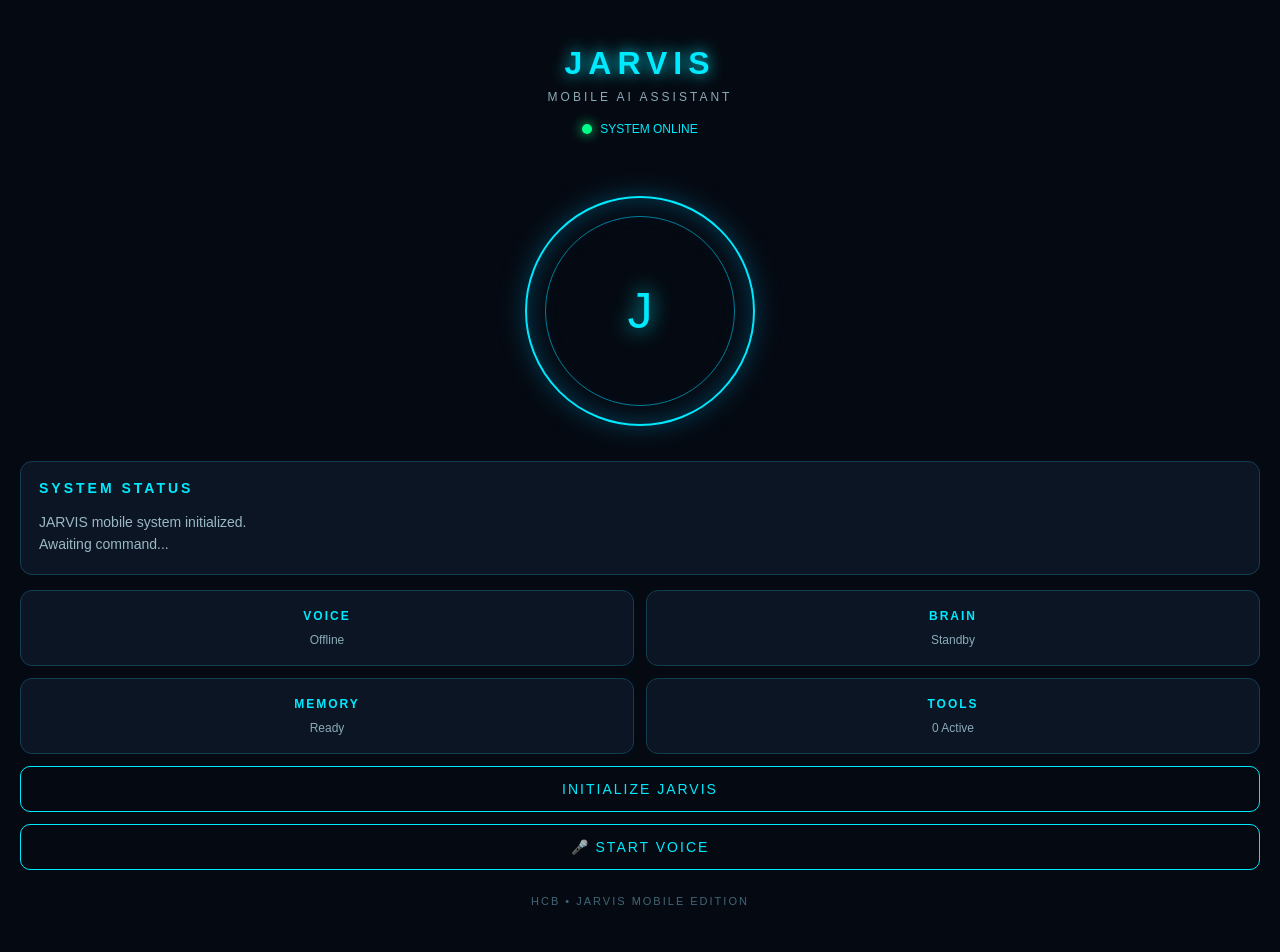
<file: index.html>
<!DOCTYPE html>
<html lang="en">
<head>
  <meta charset="UTF-8">
  <meta name="viewport" content="width=device-width, initial-scale=1.0">
  <title>JARVIS Mobile</title>
  <link rel="stylesheet" href="style.css">
</head>
<body>

  <div class="container">

  <header>
    <h1>JARVIS</h1>
    <p>MOBILE AI ASSISTANT</p>

    <div class="status">
      <div class="dot"></div>
      <span>SYSTEM ONLINE</span>
    </div>
  </header>

  <div class="arc">
    <div class="arc-inner">
      <span>J</span>
    </div>
  </div>

  <div class="panel">
    <h2>SYSTEM STATUS</h2>
    <p>JARVIS mobile system initialized.</p>
    <p>Awaiting command...</p>
  </div>

  <div class="grid">
    <div class="card">
      <h3>VOICE</h3>
      <p>Offline</p>
    </div>

    <div class="card">
      <h3>BRAIN</h3>
      <p>Standby</p>
    </div>

    <div class="card">
      <h3>MEMORY</h3>
      <p>Ready</p>
    </div>

    <div class="card">
      <h3>TOOLS</h3>
      <p>0 Active</p>
    </div>
  </div>

  <button id="initializeBtn">INITIALIZE JARVIS</button>

<button id="voiceBtn">🎤 START VOICE</button>

  <footer>
    HCB • JARVIS MOBILE EDITION
  </footer>

  </div>
<script src="script.js"></script>
</body>
</html>
</file>
<file: style.css>
* {
  margin: 0;
  padding: 0;
  box-sizing: border-box;
}

body {
  background: #050a12;
  color: #00eaff;
  font-family: Arial, sans-serif;
  min-height: 100vh;
  overflow-x: hidden;
}

.container {
  width: 100%;
  padding: 20px;
}

header {
  text-align: center;
  padding: 25px 10px;
}

header h1 {
  font-size: 32px;
  letter-spacing: 6px;
  text-shadow: 0 0 15px #00eaff;
}

header p {
  color: #8baab8;
  margin-top: 8px;
  letter-spacing: 3px;
  font-size: 12px;
}

.status {
  display: flex;
  align-items: center;
  justify-content: center;
  gap: 8px;
  margin-top: 18px;
  font-size: 12px;
}

.dot {
  width: 10px;
  height: 10px;
  background: #00ff88;
  border-radius: 50%;
  box-shadow: 0 0 12px #00ff88;
}

.arc {
  width: 230px;
  height: 230px;
  border: 2px solid #00eaff;
  border-radius: 50%;
  margin: 35px auto;
  display: flex;
  align-items: center;
  justify-content: center;
  box-shadow: 0 0 25px #003e58, inset 0 0 25px #003e58;
}

.arc-inner {
  width: 190px;
  height: 190px;
  border: 1px solid #007c99;
  border-radius: 50%;
  display: flex;
  align-items: center;
  justify-content: center;
}

.arc-inner span {
  font-size: 50px;
  text-shadow: 0 0 20px #00eaff;
}

.panel {
  background: #0b1523;
  border: 1px solid #123e52;
  border-radius: 12px;
  padding: 18px;
  margin-bottom: 15px;
}

.panel h2 {
  font-size: 14px;
  letter-spacing: 3px;
  margin-bottom: 15px;
}

.panel p {
  color: #9bb8c5;
  font-size: 14px;
  line-height: 1.6;
}

.grid {
  display: grid;
  grid-template-columns: 1fr 1fr;
  gap: 12px;
}

.card {
  background: #0b1523;
  border: 1px solid #123e52;
  border-radius: 12px;
  padding: 18px 10px;
  text-align: center;
}

.card h3 {
  font-size: 12px;
  letter-spacing: 2px;
  margin-bottom: 10px;
}

.card p {
  color: #8baab8;
  font-size: 12px;
}

button {
  background: transparent;
  color: #00eaff;
  border: 1px solid #00eaff;
  padding: 14px;
  border-radius: 10px;
  width: 100%;
  font-size: 14px;
  letter-spacing: 2px;
  margin-top: 12px;
}

button:active {
  background: #00eaff;
  color: #050a12;
}

footer {
  text-align: center;
  color: #426577;
  font-size: 11px;
  padding: 25px 10px;
  letter-spacing: 2px;
}
</file>
